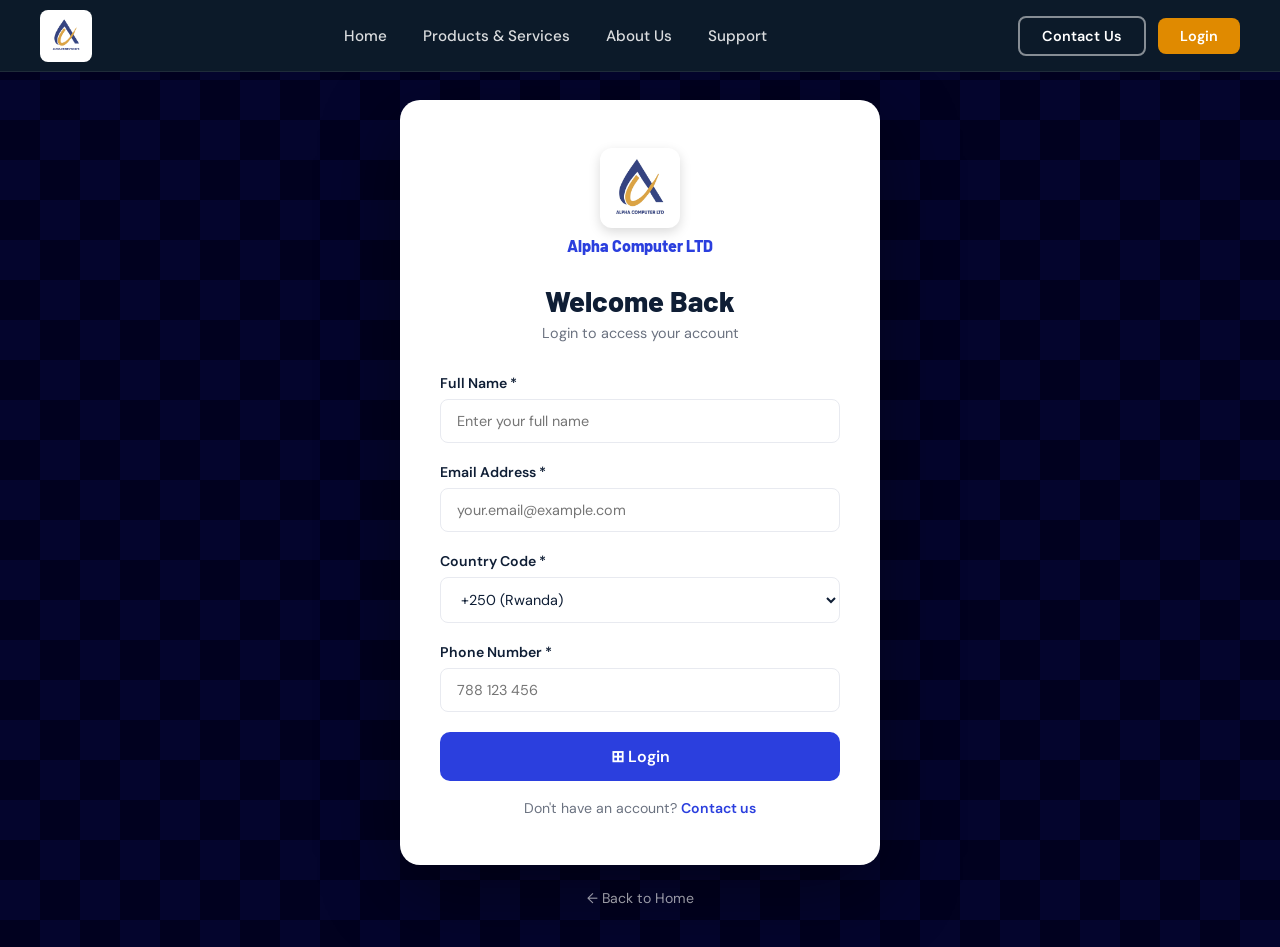
<file: login.html>
<!DOCTYPE html>
<html lang="en">
<head>
  <meta charset="UTF-8"/>
  <meta name="viewport" content="width=device-width, initial-scale=1.0"/>
  <title>Login - Alpha Computer LTD</title>
  <link rel="stylesheet" href="styles.css"/>
</head>
<body>

<div id="navbar-container"></div>

<div class="login-page">
  <div class="login-card animate-on-scroll">
    <div class="login-logo">
      <div style="display:flex;justify-content:center;margin-bottom:8px">
        <div style="width:80px;height:80px;background:white;border-radius:12px;display:flex;align-items:center;justify-content:center;overflow:hidden;padding:4px;box-shadow:0 4px 12px rgba(0,0,0,0.15)">
          <img src="logo2.jpg" style="width:100%;height:100%;object-fit:contain;" alt="Alpha Computer LTD Logo"/>
        </div>
      </div>
      <div class="login-logo-text">Alpha Computer LTD</div>
    </div>

    <h2>Welcome Back</h2>
    <p class="subtitle">Login to access your account</p>

    <div id="login-error" style="display:none;background:#fef2f2;border:1px solid #ef4444;color:#dc2626;padding:12px 16px;border-radius:8px;margin-bottom:16px;font-size:0.88rem">
      ⚠️ Please fill in all required fields.
    </div>

    <div class="form-group">
      <label>Full Name *</label>
      <input type="text" id="fullname" placeholder="Enter your full name"/>
    </div>
    <div class="form-group">
      <label>Email Address *</label>
      <input type="email" id="email" placeholder="your.email@example.com"/>
    </div>
    <div class="form-group">
      <label>Country Code *</label>
      <select id="country-code">
        <option value="+250">+250 (Rwanda)</option>
        <option value="+254">+254 (Kenya)</option>
        <option value="+255">+255 (Tanzania)</option>
        <option value="+256">+256 (Uganda)</option>
        <option value="+251">+251 (Ethiopia)</option>
        <option value="+243">+243 (DR Congo)</option>
        <option value="+1">+1 (USA/Canada)</option>
        <option value="+44">+44 (UK)</option>
      </select>
    </div>
    <div class="form-group">
      <label>Phone Number *</label>
      <input type="tel" id="phone" placeholder="788 123 456"/>
    </div>

    <button class="btn-login-full" onclick="doLogin()">⊞ Login</button>

    <p class="login-footer-text">
      Don't have an account? <a href="support.html">Contact us</a>
    </p>
  </div>

  <a href="index.html" class="back-home">← Back to Home</a>
</div>

<script src="shared.js"></script>
<script>
document.getElementById('navbar-container').innerHTML = getNavbar('');
initNavbarScroll(true);

// Style the navbar on login page
document.getElementById('navbar').classList.add('dark');

function doLogin() {
  const name = document.getElementById('fullname').value.trim();
  const email = document.getElementById('email').value.trim();
  const phone = document.getElementById('phone').value.trim();

  if (!name || !email || !phone) {
    document.getElementById('login-error').style.display = 'block';
    return;
  }

  document.getElementById('login-error').style.display = 'none';

  // Simulate login
  const btn = document.querySelector('.btn-login-full');
  btn.textContent = 'Logging in...';
  btn.disabled = true;

  setTimeout(() => {
    alert(`Welcome, ${name}! Login successful.`);
    window.location.href = 'index.html';
  }, 1200);
}

// Allow Enter key
document.addEventListener('keypress', (e) => {
  if (e.key === 'Enter') doLogin();
});
</script>
</body>
</html>
</file>
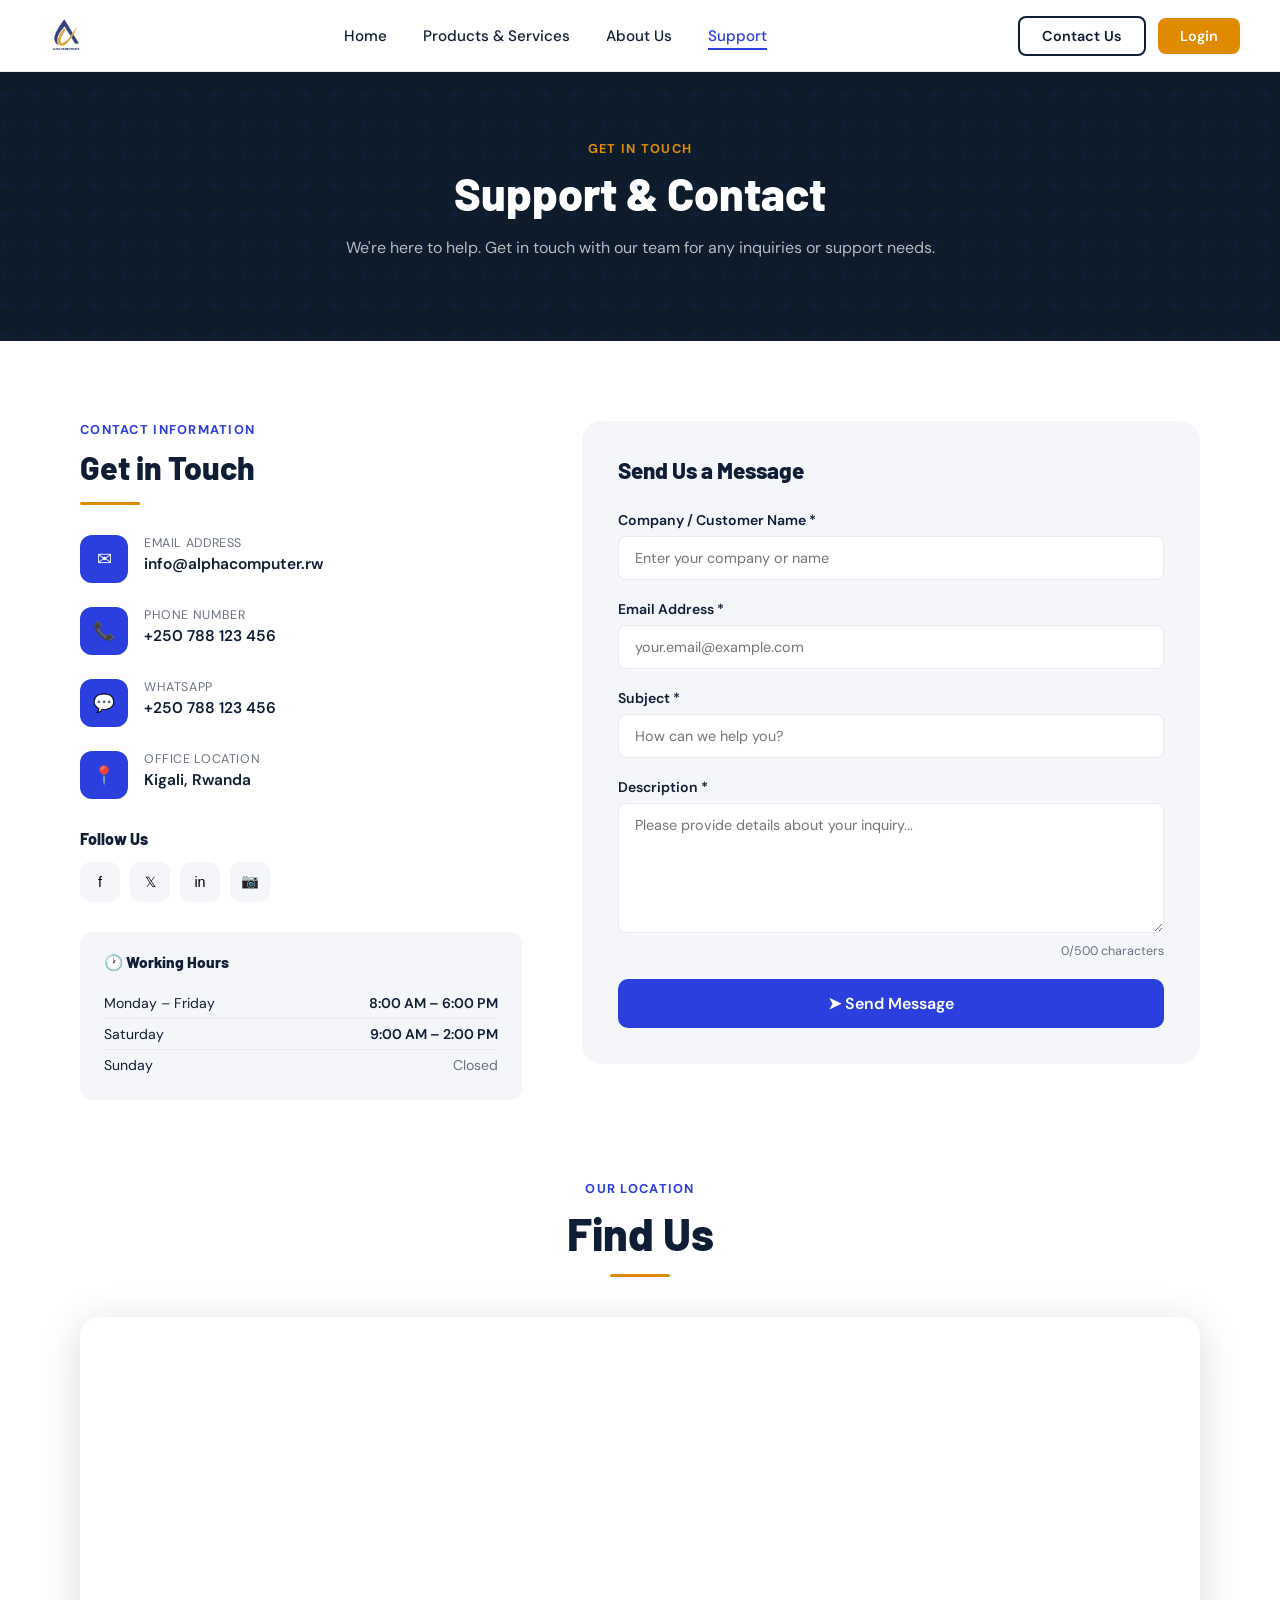
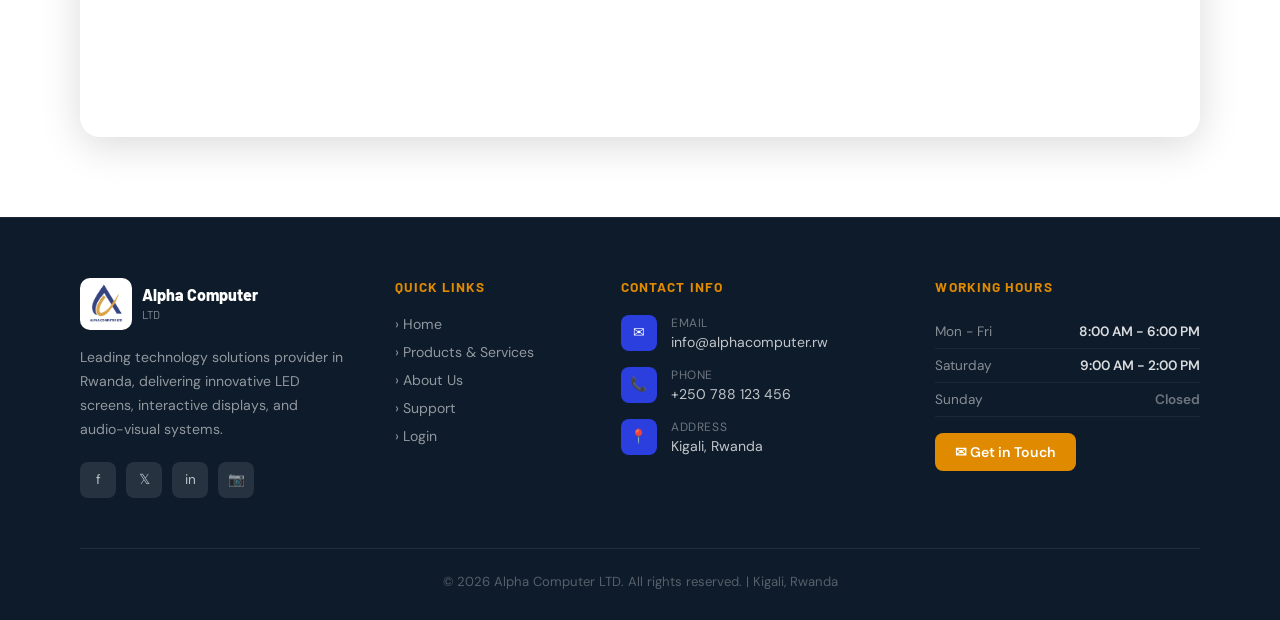
<file: support.html>
<!DOCTYPE html>
<html lang="en">
<head>
  <meta charset="UTF-8"/>
  <meta name="viewport" content="width=device-width, initial-scale=1.0"/>
  <title>Support & Contact - Alpha Computer LTD</title>
  <link rel="stylesheet" href="styles.css"/>
</head>
<body>

<div id="navbar-container"></div>
<div id="mobile-nav-container"></div>

<!-- PAGE HERO -->
<section class="page-hero">
  <div class="section-label orange">GET IN TOUCH</div>
  <h1 class="section-title">Support & Contact</h1>
  <p class="section-subtitle">We're here to help. Get in touch with our team for any inquiries or support needs.</p>
</section>

<!-- CONTACT SECTION -->
<section class="support-content">
  <div class="support-grid">
    <!-- LEFT: Contact Info -->
    <div class="contact-info-section">
      <div class="section-label">CONTACT INFORMATION</div>
      <h2 class="section-title" style="font-size:2rem">Get in Touch</h2>
      <div class="section-divider"></div>

      <div class="contact-item animate-on-scroll">
        <div class="contact-icon">✉</div>
        <div>
          <div class="label">Email Address</div>
          <div class="value">info@alphacomputer.rw</div>
        </div>
      </div>

      <div class="contact-item animate-on-scroll">
        <div class="contact-icon">📞</div>
        <div>
          <div class="label">Phone Number</div>
          <div class="value">+250 788 123 456</div>
        </div>
      </div>

      <div class="contact-item animate-on-scroll">
        <div class="contact-icon">💬</div>
        <div>
          <div class="label">WhatsApp</div>
          <div class="value">+250 788 123 456</div>
        </div>
      </div>

      <div class="contact-item animate-on-scroll">
        <div class="contact-icon">📍</div>
        <div>
          <div class="label">Office Location</div>
          <div class="value">Kigali, Rwanda</div>
        </div>
      </div>

      <div class="follow-us animate-on-scroll">
        <h4>Follow Us</h4>
        <div class="social-btns">
          <button class="social-btn">f</button>
          <button class="social-btn">𝕏</button>
          <button class="social-btn">in</button>
          <button class="social-btn">📷</button>
        </div>
      </div>

      <div class="working-hours-support animate-on-scroll">
        <h4>🕐 Working Hours</h4>
        <div class="wh-row">
          <span>Monday – Friday</span>
          <span class="time">8:00 AM – 6:00 PM</span>
        </div>
        <div class="wh-row">
          <span>Saturday</span>
          <span class="time">9:00 AM – 2:00 PM</span>
        </div>
        <div class="wh-row">
          <span>Sunday</span>
          <span class="closed">Closed</span>
        </div>
      </div>
    </div>

    <!-- RIGHT: Contact Form -->
    <div class="contact-form-card animate-on-scroll">
      <h3>Send Us a Message</h3>

      <div id="success-msg" style="display:none;background:#e8f5e9;border:1px solid #4caf50;color:#2e7d32;padding:14px 18px;border-radius:8px;margin-bottom:20px;font-weight:500">
        ✅ Your message has been sent! We'll get back to you shortly.
      </div>

      <div class="form-group">
        <label>Company / Customer Name *</label>
        <input type="text" id="name" placeholder="Enter your company or name"/>
      </div>
      <div class="form-group">
        <label>Email Address *</label>
        <input type="email" id="email" placeholder="your.email@example.com"/>
      </div>
      <div class="form-group">
        <label>Subject *</label>
        <input type="text" id="subject" placeholder="How can we help you?"/>
      </div>
      <div class="form-group">
        <label>Description *</label>
        <textarea id="description" placeholder="Please provide details about your inquiry..." maxlength="500" oninput="updateCharCount(this)"></textarea>
        <div class="char-count"><span id="char-count">0</span>/500 characters</div>
      </div>

      <button class="btn-send" onclick="sendMessage()">➤ Send Message</button>
    </div>
  </div>
</section>

<!-- MAP SECTION -->
<section class="map-section">
  <div class="section-label" style="text-align:center">OUR LOCATION</div>
  <h2 class="section-title" style="text-align:center">Find Us</h2>
  <div class="section-divider center"></div>
  <div class="map-container">
    <iframe
      src="https://www.google.com/maps/embed?pb=!1m18!1m12!1m3!1d127672.47939443773!2d30.01883!3d-1.94995!2m3!1f0!2f0!3f0!3m2!1i1024!2i768!4f13.1!3m3!1m2!1s0x19dca4258ed8e797%3A0xe4d5e0088bf8cdd2!2sKigali%2C%20Rwanda!5e0!3m2!1sen!2sus!4v1700000000000!5m2!1sen!2sus"
      allowfullscreen=""
      loading="lazy"
      referrerpolicy="no-referrer-when-downgrade">
    </iframe>
  </div>
</section>

<div id="footer-container"></div>

<script src="shared.js"></script>
<script>
document.getElementById('navbar-container').innerHTML = getNavbar('Support');
document.getElementById('footer-container').innerHTML = getFooter();
initNavbarScroll(false);
initScrollAnimations();

function updateCharCount(el) {
  document.getElementById('char-count').textContent = el.value.length;
}

function sendMessage() {
  const name = document.getElementById('name').value.trim();
  const email = document.getElementById('email').value.trim();
  const subject = document.getElementById('subject').value.trim();
  const desc = document.getElementById('description').value.trim();

  if (!name || !email || !subject || !desc) {
    alert('Please fill in all required fields.');
    return;
  }

  // Show success
  document.getElementById('success-msg').style.display = 'block';
  document.getElementById('name').value = '';
  document.getElementById('email').value = '';
  document.getElementById('subject').value = '';
  document.getElementById('description').value = '';
  document.getElementById('char-count').textContent = '0';

  setTimeout(() => {
    document.getElementById('success-msg').style.display = 'none';
  }, 5000);
}
</script>
</body>
</html>
</file>
<file: styles.css>
/* ===========================
   ALPHA COMPUTER LTD - STYLES
   =========================== */

@import url('https://fonts.googleapis.com/css2?family=Barlow:ital,wght@0,400;0,600;0,700;0,800;0,900;1,400&family=Barlow+Condensed:wght@700;800;900&family=DM+Sans:wght@300;400;500;600&display=swap');

:root {
  --blue-primary: #2B3FDE;
  --blue-dark: #0D1B2A;
  --blue-navy: #0f1e35;
  --blue-mid: #1a2f52;
  --orange: #E08A00;
  --orange-light: #F59E0B;
  --white: #ffffff;
  --gray-light: #F5F6FA;
  --gray-mid: #e8eaf0;
  --gray-text: #6b7280;
  --dark-text: #0f1e35;
  --radius: 12px;
  --radius-lg: 20px;
  --shadow: 0 4px 20px rgba(0,0,0,0.08);
  --shadow-lg: 0 8px 40px rgba(0,0,0,0.15);
  --transition: all 0.3s ease;
}

* { margin: 0; padding: 0; box-sizing: border-box; }

html { scroll-behavior: smooth; }

body {
  font-family: 'DM Sans', sans-serif;
  color: var(--dark-text);
  background: var(--white);
  overflow-x: hidden;
  padding-top: 0; /* navbar is fixed/overlay, no body offset needed */
}

h1, h2, h3, h4 {
  font-family: 'Barlow', sans-serif;
  font-weight: 800;
}

a { text-decoration: none; color: inherit; }

img { max-width: 100%; }

/* ===== NAVBAR ===== */
.navbar {
  position: fixed;
  top: 0; left: 0; right: 0;
  z-index: 1000;
  background: var(--white);
  border-bottom: 1px solid var(--gray-mid);
  padding: 0 40px;
  height: 72px;
  display: flex;
  align-items: center;
  justify-content: space-between;
  transition: var(--transition);
}

.navbar.dark {
  background: rgba(13, 27, 42, 0.97);
  border-bottom: 1px solid rgba(255,255,255,0.08);
}

.navbar.dark .nav-links a { color: rgba(255,255,255,0.85); }
.navbar.dark .nav-links a:hover,
.navbar.dark .nav-links a.active { color: var(--white); }
.navbar.dark .btn-contact {
  border-color: rgba(255,255,255,0.5);
  color: var(--white);
}
.navbar.dark .btn-contact:hover {
  background: rgba(255,255,255,0.1);
}

.nav-logo { display: flex; align-items: center; gap: 10px; }
.nav-logo img {
  height: 48px;
  width: 48px;
  object-fit: contain;
  border-radius: 8px;
  background: white;
  padding: 4px;
}
.nav-logo-text {
  font-family: 'Barlow', sans-serif;
  font-weight: 800;
  font-size: 1.1rem;
  color: var(--blue-primary);
  line-height: 1.1;
}
.nav-logo-text span { display: block; font-size: 0.65rem; color: var(--gray-text); font-weight: 400; }

.nav-links {
  display: flex;
  gap: 36px;
  list-style: none;
  align-items: center;
}

.nav-links a {
  font-size: 0.95rem;
  font-weight: 500;
  color: var(--dark-text);
  transition: var(--transition);
  position: relative;
}

.nav-links a::after {
  content: '';
  position: absolute;
  bottom: -4px; left: 0;
  width: 0; height: 2px;
  background: var(--blue-primary);
  transition: width 0.3s ease;
}

.nav-links a:hover::after,
.nav-links a.active::after { width: 100%; }

.nav-links a.active { color: var(--blue-primary); }

.nav-actions { display: flex; gap: 12px; align-items: center; }

.btn-contact {
  padding: 9px 22px;
  border: 2px solid var(--dark-text);
  border-radius: 8px;
  font-size: 0.9rem;
  font-weight: 600;
  cursor: pointer;
  transition: var(--transition);
  background: transparent;
  color: var(--dark-text);
  font-family: 'DM Sans', sans-serif;
}

.btn-contact:hover { background: var(--dark-text); color: white; }

.btn-login {
  padding: 9px 22px;
  background: var(--orange);
  color: white;
  border: none;
  border-radius: 8px;
  font-size: 0.9rem;
  font-weight: 600;
  cursor: pointer;
  transition: var(--transition);
  font-family: 'DM Sans', sans-serif;
}

.btn-login:hover { background: #c97a00; transform: translateY(-1px); }

.hamburger {
  display: none;
  flex-direction: column;
  gap: 5px;
  cursor: pointer;
  padding: 4px;
}

.hamburger span {
  display: block;
  width: 24px; height: 2px;
  background: var(--dark-text);
  transition: var(--transition);
}

.navbar.dark .hamburger span { background: white; }

/* ===== HERO SECTION ===== */
.hero {
  position: relative;
  height: 100vh;
  min-height: 600px;
  overflow: hidden;
  display: flex;
  align-items: center;
}

/* Hero content pushed down slightly so text clears the navbar */
.hero-content {
  position: relative;
  z-index: 2;
  padding: 72px 80px 0;
  max-width: 700px;
}

.hero-slides { position: absolute; inset: 0; }

.hero-slide {
  position: absolute;
  inset: 0;
  background-size: cover;
  background-position: center;
  opacity: 0;
  transition: opacity 1s ease;
}

.hero-slide.active { opacity: 1; }

.hero-slide::after {
  content: '';
  position: absolute;
  inset: 0;
  background: linear-gradient(135deg, rgba(13,27,42,0.85) 0%, rgba(13,27,42,0.5) 60%, transparent 100%);
}

.hero-badge {
  display: inline-flex;
  align-items: center;
  gap: 10px;
  background: var(--orange);
  color: white;
  padding: 8px 16px;
  border-radius: 8px;
  font-size: 0.8rem;
  font-weight: 700;
  letter-spacing: 0.05em;
  text-transform: uppercase;
  margin-bottom: 20px;
}

.hero-badge .badge-icon {
  width: 28px; height: 28px;
  background: rgba(255,255,255,0.2);
  border-radius: 6px;
  display: flex;
  align-items: center;
  justify-content: center;
  font-size: 1rem;
}

.hero h1 {
  font-family: 'Barlow Condensed', sans-serif;
  font-size: clamp(3.5rem, 7vw, 6rem);
  font-weight: 900;
  color: white;
  line-height: 0.95;
  margin-bottom: 20px;
  text-transform: uppercase;
}

.hero p {
  font-size: 1.1rem;
  color: rgba(255,255,255,0.85);
  margin-bottom: 36px;
  line-height: 1.6;
  max-width: 500px;
}

.hero-btns { display: flex; gap: 14px; flex-wrap: wrap; }

.btn-primary {
  padding: 14px 28px;
  background: var(--blue-primary);
  color: white;
  border: none;
  border-radius: 10px;
  font-size: 0.95rem;
  font-weight: 600;
  cursor: pointer;
  transition: var(--transition);
  display: inline-flex;
  align-items: center;
  gap: 8px;
  font-family: 'DM Sans', sans-serif;
}

.btn-primary:hover { background: #1f31c7; transform: translateY(-2px); box-shadow: 0 8px 24px rgba(43,63,222,0.4); }

.btn-secondary {
  padding: 14px 28px;
  background: var(--orange);
  color: white;
  border: none;
  border-radius: 10px;
  font-size: 0.95rem;
  font-weight: 600;
  cursor: pointer;
  transition: var(--transition);
  display: inline-flex;
  align-items: center;
  gap: 8px;
  font-family: 'DM Sans', sans-serif;
}

.btn-secondary:hover { background: #c97a00; transform: translateY(-2px); }

/* Slide indicators */
.hero-indicators {
  position: absolute;
  right: 40px;
  top: 50%;
  transform: translateY(-50%);
  z-index: 3;
  display: flex;
  flex-direction: column;
  gap: 12px;
  align-items: flex-end;
}

.hero-indicator {
  display: flex;
  align-items: center;
  gap: 10px;
  cursor: pointer;
  opacity: 0.5;
  transition: var(--transition);
}

.hero-indicator.active { opacity: 1; }

.hero-indicator span {
  font-size: 0.75rem;
  font-weight: 600;
  color: white;
  white-space: nowrap;
}

.hero-indicator-line {
  width: 30px; height: 2px;
  background: rgba(255,255,255,0.4);
  transition: var(--transition);
}

.hero-indicator.active .hero-indicator-line {
  background: var(--orange);
  width: 50px;
}

/* ===== SECTION COMMONS ===== */
.section { padding: 90px 80px; }

.section-label {
  font-size: 0.8rem;
  font-weight: 700;
  letter-spacing: 0.1em;
  text-transform: uppercase;
  color: var(--blue-primary);
  margin-bottom: 12px;
}

.section-label.orange { color: var(--orange); }

.section-title {
  font-size: clamp(2rem, 4vw, 2.8rem);
  font-weight: 800;
  color: var(--dark-text);
  margin-bottom: 16px;
  line-height: 1.1;
}

.section-title .accent { color: var(--blue-primary); }

.section-divider {
  width: 60px; height: 3px;
  background: var(--orange);
  margin-bottom: 30px;
  border-radius: 2px;
}

.section-divider.center { margin: 0 auto 30px; }

.section-subtitle {
  font-size: 1rem;
  color: var(--gray-text);
  max-width: 600px;
  line-height: 1.7;
}

/* ===== ABOUT SECTION ===== */
.about-section {
  padding: 90px 80px;
  background: white;
}

.about-grid {
  display: grid;
  grid-template-columns: 1fr 1fr;
  gap: 80px;
  align-items: center;
}

.about-image-wrap {
  position: relative;
}

.about-image-wrap img {
  width: 100%;
  border-radius: var(--radius-lg);
  object-fit: cover;
  height: 480px;
}

.about-image-wrap::before {
  content: '';
  position: absolute;
  bottom: -16px; right: -16px;
  width: 80%; height: 80%;
  background: var(--orange-light);
  border-radius: var(--radius-lg);
  z-index: -1;
  opacity: 0.15;
}

.about-text p {
  font-size: 1rem;
  color: #4b5563;
  line-height: 1.8;
  margin-bottom: 20px;
}

.about-link {
  display: inline-flex;
  align-items: center;
  gap: 8px;
  color: var(--blue-primary);
  font-weight: 700;
  font-size: 0.95rem;
  transition: var(--transition);
}

.about-link:hover { gap: 14px; }

/* ===== INDUSTRIES ===== */
.industries-section {
  padding: 60px 80px;
  background: var(--gray-light);
}

.industries-grid {
  display: grid;
  grid-template-columns: repeat(4, 1fr);
  gap: 16px;
}

.industry-card {
  background: white;
  border-radius: var(--radius);
  padding: 28px 20px;
  display: flex;
  flex-direction: column;
  align-items: center;
  gap: 14px;
  cursor: pointer;
  transition: var(--transition);
  border: 2px solid transparent;
  text-align: center;
}

.industry-card:hover {
  border-color: var(--blue-primary);
  transform: translateY(-4px);
  box-shadow: var(--shadow-lg);
}

.industry-icon {
  width: 52px; height: 52px;
  background: var(--blue-primary);
  border-radius: 12px;
  display: flex;
  align-items: center;
  justify-content: center;
  font-size: 1.4rem;
}

.industry-card span {
  font-size: 0.9rem;
  font-weight: 600;
  color: var(--dark-text);
}

/* ===== PRODUCTS DARK SECTION ===== */
.products-dark {
  background: var(--blue-dark);
  padding: 90px 80px;
}

.products-dark .section-label { color: var(--orange); }
.products-dark .section-title { color: white; }
.products-dark .section-divider { background: var(--blue-primary); }

.products-grid {
  display: grid;
  grid-template-columns: repeat(3, 1fr);
  gap: 20px;
  margin-top: 50px;
}

.product-card {
  position: relative;
  border-radius: var(--radius-lg);
  overflow: hidden;
  cursor: pointer;
  transition: var(--transition);
}

.product-card:hover { transform: translateY(-6px); box-shadow: 0 20px 50px rgba(0,0,0,0.4); }

.product-card-img {
  width: 100%;
  height: 220px;
  object-fit: cover;
  display: block;
}

.product-card-img-placeholder {
  width: 100%;
  height: 220px;
  background: linear-gradient(135deg, #1a2f52, #2B3FDE);
  display: flex;
  align-items: center;
  justify-content: center;
  font-size: 3rem;
}

.product-card-body {
  padding: 24px;
  background: rgba(255,255,255,0.05);
  backdrop-filter: blur(10px);
}

.product-card-icon {
  width: 44px; height: 44px;
  border-radius: 10px;
  display: flex;
  align-items: center;
  justify-content: center;
  font-size: 1.2rem;
  margin-bottom: 12px;
}

.product-card-body h3 {
  font-size: 1.2rem;
  color: white;
  margin-bottom: 8px;
}

.product-card-body p {
  font-size: 0.88rem;
  color: rgba(255,255,255,0.65);
  line-height: 1.6;
}

.products-cta {
  text-align: center;
  margin-top: 50px;
}

/* ===== MISSION VISION ===== */
.mvv-section { padding: 90px 80px; background: var(--gray-light); }

.mvv-cards {
  display: grid;
  grid-template-columns: 1fr 1fr;
  gap: 20px;
  margin-bottom: 50px;
}

.mvv-card {
  border-radius: var(--radius-lg);
  padding: 40px;
  position: relative;
  overflow: hidden;
}

.mvv-card.mission { background: var(--blue-primary); }
.mvv-card.vision { background: var(--blue-dark); }

.mvv-icon {
  width: 52px; height: 52px;
  background: var(--orange);
  border-radius: 12px;
  display: flex;
  align-items: center;
  justify-content: center;
  font-size: 1.4rem;
  margin-bottom: 20px;
}

.mvv-card h3 { color: white; font-size: 1.3rem; margin-bottom: 14px; }
.mvv-card p { color: rgba(255,255,255,0.8); line-height: 1.7; font-size: 0.97rem; }

.values-grid {
  display: grid;
  grid-template-columns: repeat(5, 1fr);
  gap: 16px;
}

.value-card {
  background: white;
  border-radius: var(--radius);
  padding: 28px 16px;
  text-align: center;
  box-shadow: var(--shadow);
  transition: var(--transition);
}

.value-card:hover { transform: translateY(-4px); box-shadow: var(--shadow-lg); }

.value-icon {
  width: 52px; height: 52px;
  background: var(--blue-primary);
  border-radius: 12px;
  display: flex;
  align-items: center;
  justify-content: center;
  font-size: 1.3rem;
  margin: 0 auto 14px;
}

.value-card h4 { font-size: 0.95rem; margin-bottom: 8px; }
.value-card p { font-size: 0.82rem; color: var(--gray-text); line-height: 1.6; }

/* ===== STATS ===== */
.stats-section {
  background: var(--blue-primary);
  padding: 80px;
  text-align: center;
}

.stats-section .section-label { color: var(--orange); }
.stats-section .section-title { color: white; }
.stats-section .section-divider { background: rgba(255,255,255,0.5); margin: 0 auto 50px; }

.stats-grid {
  display: grid;
  grid-template-columns: repeat(4, 1fr);
  gap: 40px;
}

.stat-item {}

.stat-number {
  font-family: 'Barlow Condensed', sans-serif;
  font-size: 4rem;
  font-weight: 900;
  color: white;
  line-height: 1;
  margin-bottom: 10px;
}

.stat-label { font-size: 0.9rem; color: rgba(255,255,255,0.7); }

/* ===== PARTNERS ===== */
.partners-section { padding: 80px; background: var(--gray-light); text-align: center; }

.partners-track-wrap {
  overflow: hidden;
  margin-top: 50px;
  position: relative;
}

.partners-track-wrap::before,
.partners-track-wrap::after {
  content: '';
  position: absolute;
  top: 0; bottom: 0;
  width: 80px;
  z-index: 2;
}

.partners-track-wrap::before { left: 0; background: linear-gradient(to right, var(--gray-light), transparent); }
.partners-track-wrap::after { right: 0; background: linear-gradient(to left, var(--gray-light), transparent); }

.partners-track {
  display: flex;
  gap: 20px;
  animation: scroll-partners 20s linear infinite;
  width: max-content;
}

.partners-track:hover { animation-play-state: paused; }

@keyframes scroll-partners {
  from { transform: translateX(0); }
  to { transform: translateX(-50%); }
}

.partner-logo-card {
  background: white;
  border-radius: 14px;
  padding: 18px 28px;
  min-width: 150px;
  height: 90px;
  display: flex;
  align-items: center;
  justify-content: center;
  box-shadow: 0 2px 12px rgba(0,0,0,0.07);
  flex-shrink: 0;
  transition: box-shadow 0.3s ease, transform 0.3s ease;
  border: 1px solid rgba(0,0,0,0.04);
}

.partner-logo-card:hover {
  box-shadow: 0 6px 24px rgba(0,0,0,0.12);
  transform: translateY(-2px);
}

.partner-logo-card img {
  max-width: 110px;
  max-height: 50px;
  object-fit: contain;
  filter: grayscale(20%);
  transition: filter 0.3s ease;
}

.partner-logo-card:hover img { filter: grayscale(0%); }

.partner-fallback {
  font-weight: 700;
  font-size: 0.95rem;
  color: var(--dark-text);
  white-space: nowrap;
}

/* Keep old .partner-logo for fallback */
.partner-logo {
  background: white;
  border-radius: 12px;
  padding: 20px 32px;
  min-width: 160px;
  height: 80px;
  display: flex;
  align-items: center;
  justify-content: center;
  box-shadow: var(--shadow);
  font-weight: 800;
  font-size: 1.1rem;
  color: var(--dark-text);
  white-space: nowrap;
  flex-shrink: 0;
}

/* ===== CTA BANNER ===== */
.cta-banner {
  background: var(--blue-dark);
  padding: 80px;
  text-align: center;
}

.cta-banner h2 {
  font-size: clamp(2rem, 4vw, 3rem);
  color: white;
  margin-bottom: 16px;
}

.cta-banner h2 span { color: var(--orange); }

.cta-banner p { color: rgba(255,255,255,0.7); margin-bottom: 36px; font-size: 1.05rem; }

.cta-btns { display: flex; gap: 14px; justify-content: center; flex-wrap: wrap; }

/* ===== FOOTER ===== */
.footer {
  background: var(--blue-dark);
  border-top: 1px solid rgba(255,255,255,0.06);
  padding: 60px 80px 30px;
}

.footer-grid {
  display: grid;
  grid-template-columns: 1.5fr 1fr 1.5fr 1.5fr;
  gap: 50px;
  margin-bottom: 50px;
}

.footer-brand p {
  color: rgba(255,255,255,0.55);
  font-size: 0.88rem;
  line-height: 1.7;
  margin: 16px 0 20px;
}

.footer-logo {
  width: 56px; height: 56px;
  background: white;
  border-radius: 10px;
  display: flex;
  align-items: center;
  justify-content: center;
  font-size: 1.5rem;
  font-weight: 900;
  color: var(--blue-primary);
}

.social-links { display: flex; gap: 10px; }

.social-link {
  width: 36px; height: 36px;
  background: rgba(255,255,255,0.1);
  border-radius: 8px;
  display: flex;
  align-items: center;
  justify-content: center;
  color: rgba(255,255,255,0.7);
  font-size: 0.85rem;
  transition: var(--transition);
  cursor: pointer;
}

.social-link:hover { background: var(--blue-primary); color: white; }

.footer-col h4 {
  color: var(--orange);
  font-size: 0.85rem;
  font-weight: 700;
  text-transform: uppercase;
  letter-spacing: 0.08em;
  margin-bottom: 20px;
}

.footer-links { list-style: none; display: flex; flex-direction: column; gap: 10px; }

.footer-links a {
  color: rgba(255,255,255,0.55);
  font-size: 0.88rem;
  transition: var(--transition);
  display: flex;
  align-items: center;
  gap: 6px;
}

.footer-links a:hover { color: white; padding-left: 4px; }

.footer-contact-item {
  display: flex;
  align-items: flex-start;
  gap: 14px;
  margin-bottom: 16px;
}

.footer-contact-icon {
  width: 36px; height: 36px;
  background: var(--blue-primary);
  border-radius: 8px;
  display: flex;
  align-items: center;
  justify-content: center;
  font-size: 0.85rem;
  color: white;
  flex-shrink: 0;
}

.footer-contact-item .label {
  font-size: 0.75rem;
  color: rgba(255,255,255,0.4);
  text-transform: uppercase;
  letter-spacing: 0.05em;
}

.footer-contact-item .value {
  font-size: 0.88rem;
  color: rgba(255,255,255,0.75);
  margin-top: 2px;
}

.footer-hours-row {
  display: flex;
  justify-content: space-between;
  padding: 8px 0;
  border-bottom: 1px solid rgba(255,255,255,0.06);
  font-size: 0.85rem;
}

.footer-hours-row .day { color: rgba(255,255,255,0.5); }
.footer-hours-row .time { color: rgba(255,255,255,0.85); font-weight: 600; }

.footer-get-touch {
  display: inline-flex;
  align-items: center;
  gap: 8px;
  background: var(--orange);
  color: white;
  padding: 10px 20px;
  border-radius: 8px;
  font-size: 0.88rem;
  font-weight: 600;
  margin-top: 16px;
  cursor: pointer;
  transition: var(--transition);
}

.footer-get-touch:hover { background: #c97a00; }

.footer-bottom {
  border-top: 1px solid rgba(255,255,255,0.08);
  padding-top: 24px;
  text-align: center;
  color: rgba(255,255,255,0.3);
  font-size: 0.82rem;
}

/* ===== PAGE HERO (inner pages) ===== */
.page-hero {
  background: var(--blue-dark);
  padding: 140px 80px 80px; /* 140px top = 72px navbar + 68px breathing room */
  text-align: center;
  position: relative;
  overflow: hidden;
}

.page-hero::before {
  content: '';
  position: absolute;
  inset: 0;
  background: url("data:image/svg+xml,%3Csvg width='60' height='60' viewBox='0 0 60 60' xmlns='http://www.w3.org/2000/svg'%3E%3Cg fill='none' fill-rule='evenodd'%3E%3Cg fill='%232B3FDE' fill-opacity='0.08'%3E%3Cpath d='M36 34v-4h-2v4h-4v2h4v4h2v-4h4v-2h-4zm0-30V0h-2v4h-4v2h4v4h2V6h4V4h-4zM6 34v-4H4v4H0v2h4v4h2v-4h4v-2H6zM6 4V0H4v4H0v2h4v4h2V6h4V4H6z'/%3E%3C/g%3E%3C/g%3E%3C/svg%3E");
}

.page-hero .section-label { color: var(--orange); }
.page-hero .section-title { color: white; max-width: 700px; margin: 0 auto 16px; }
.page-hero .section-subtitle { color: rgba(255,255,255,0.7); margin: 0 auto; text-align: center; }

/* ===== PRODUCTS PAGE ===== */
.filter-bar {
  position: sticky;
  top: 72px;
  z-index: 100;
  background: white;
  border-bottom: 1px solid var(--gray-mid);
  padding: 16px 80px;
  display: flex;
  gap: 12px;
  flex-wrap: wrap;
}

.filter-btn {
  display: inline-flex;
  align-items: center;
  gap: 8px;
  padding: 9px 18px;
  border-radius: 50px;
  border: 1.5px solid var(--gray-mid);
  background: white;
  font-size: 0.88rem;
  font-weight: 500;
  cursor: pointer;
  transition: var(--transition);
  font-family: 'DM Sans', sans-serif;
  color: var(--dark-text);
}

.filter-btn:hover { border-color: var(--blue-primary); color: var(--blue-primary); }

.filter-btn.active {
  background: var(--blue-primary);
  color: white;
  border-color: var(--blue-primary);
}

.all-solutions { padding: 60px 80px; background: var(--gray-light); }

.solutions-grid {
  display: grid;
  grid-template-columns: repeat(3, 1fr);
  gap: 24px;
  margin-top: 40px;
}

.solution-card {
  background: white;
  border-radius: var(--radius-lg);
  overflow: hidden;
  box-shadow: var(--shadow);
  transition: var(--transition);
  cursor: pointer;
}

.solution-card:hover { transform: translateY(-6px); box-shadow: var(--shadow-lg); }

.solution-card-img {
  width: 100%;
  height: 200px;
  object-fit: cover;
  background: linear-gradient(135deg, #1a2f52, #2B3FDE);
  display: flex;
  align-items: center;
  justify-content: center;
  font-size: 3rem;
}

.solution-card-body { padding: 24px; }

.solution-card-icon {
  width: 40px; height: 40px;
  background: var(--blue-primary);
  border-radius: 10px;
  display: flex;
  align-items: center;
  justify-content: center;
  font-size: 1.1rem;
  margin-bottom: 12px;
}

.solution-card-body h3 { font-size: 1.1rem; margin-bottom: 8px; }
.solution-card-body p { font-size: 0.88rem; color: var(--gray-text); line-height: 1.6; margin-bottom: 14px; }

.solution-link {
  color: var(--blue-primary);
  font-weight: 700;
  font-size: 0.88rem;
  display: inline-flex;
  align-items: center;
  gap: 6px;
  transition: var(--transition);
}

.solution-link:hover { gap: 10px; }

/* Product detail cards */
.product-detail-section { padding: 60px 80px; background: var(--gray-light); }

.product-detail-grid {
  display: grid;
  grid-template-columns: repeat(3, 1fr);
  gap: 24px;
  margin-top: 40px;
}

.product-detail-card {
  background: white;
  border-radius: var(--radius-lg);
  overflow: hidden;
  box-shadow: var(--shadow);
}

.product-detail-card img {
  width: 100%;
  height: 200px;
  object-fit: cover;
}

.product-detail-card-body { padding: 24px; }

.product-category {
  font-size: 0.75rem;
  font-weight: 700;
  letter-spacing: 0.08em;
  text-transform: uppercase;
  color: var(--blue-primary);
  margin-bottom: 8px;
}

.product-detail-card h3 { font-size: 1.2rem; margin-bottom: 10px; }
.product-detail-card p { font-size: 0.88rem; color: var(--gray-text); line-height: 1.6; margin-bottom: 16px; }

.specs-title { font-weight: 700; font-size: 0.88rem; margin-bottom: 10px; }

.specs-list { list-style: none; margin-bottom: 16px; }

.specs-list li {
  display: flex;
  align-items: center;
  gap: 8px;
  font-size: 0.85rem;
  color: #4b5563;
  margin-bottom: 6px;
}

.specs-list li::before {
  content: '✓';
  color: var(--blue-primary);
  font-weight: 700;
}

.use-tags { display: flex; gap: 8px; flex-wrap: wrap; margin-bottom: 16px; }

.use-tag {
  padding: 4px 12px;
  background: var(--gray-light);
  border-radius: 50px;
  font-size: 0.78rem;
  color: var(--dark-text);
}

.btn-quote {
  width: 100%;
  padding: 12px;
  background: var(--blue-primary);
  color: white;
  border: none;
  border-radius: 8px;
  font-size: 0.9rem;
  font-weight: 600;
  cursor: pointer;
  transition: var(--transition);
  font-family: 'DM Sans', sans-serif;
}

.btn-quote:hover { background: #1f31c7; }

/* Custom solution banner */
.custom-solution {
  background: linear-gradient(135deg, var(--blue-primary), #1a2f8a);
  padding: 70px 80px;
  text-align: center;
}

.custom-solution h2 { color: white; margin-bottom: 14px; font-size: 2.2rem; }
.custom-solution p { color: rgba(255,255,255,0.8); margin-bottom: 30px; }

.btn-yellow {
  display: inline-flex;
  align-items: center;
  gap: 8px;
  background: var(--orange);
  color: white;
  padding: 14px 28px;
  border-radius: 10px;
  font-weight: 600;
  font-size: 0.95rem;
  cursor: pointer;
  transition: var(--transition);
  border: none;
  font-family: 'DM Sans', sans-serif;
}

.btn-yellow:hover { background: #c97a00; transform: translateY(-2px); }

/* ===== ABOUT PAGE ===== */
.story-section { padding: 90px 80px; background: white; }

.story-grid {
  display: grid;
  grid-template-columns: 1fr 1fr;
  gap: 80px;
  align-items: center;
}

.story-img-wrap {
  position: relative;
}

.story-img-wrap img {
  width: 100%;
  height: 460px;
  object-fit: cover;
  border-radius: var(--radius-lg);
}

.story-img-wrap::after {
  content: '';
  position: absolute;
  bottom: -14px; right: -14px;
  width: 70%; height: 60%;
  border-radius: var(--radius-lg);
  background: rgba(230, 155, 0, 0.12);
  z-index: -1;
}

.what-we-do { padding: 90px 80px; background: var(--gray-light); }

.expertise-grid {
  display: grid;
  grid-template-columns: repeat(3, 1fr);
  gap: 20px;
  margin-top: 50px;
}

.expertise-card {
  background: white;
  border-radius: var(--radius-lg);
  padding: 32px;
  box-shadow: var(--shadow);
  transition: var(--transition);
  border: 2px solid transparent;
}

.expertise-card:hover,
.expertise-card.featured {
  border-color: var(--blue-primary);
  transform: translateY(-4px);
  box-shadow: var(--shadow-lg);
}

.expertise-card.featured .expertise-icon { background: var(--orange); }

.expertise-icon {
  width: 52px; height: 52px;
  background: var(--blue-primary);
  border-radius: 12px;
  display: flex;
  align-items: center;
  justify-content: center;
  font-size: 1.4rem;
  margin-bottom: 18px;
}

.expertise-card h3 { font-size: 1.1rem; margin-bottom: 12px; }
.expertise-card p { font-size: 0.88rem; color: var(--gray-text); line-height: 1.7; }

/* Working hours about page */
.working-hours-section { padding: 80px; background: white; text-align: center; }

.hours-card {
  max-width: 600px;
  margin: 40px auto 0;
  background: var(--gray-light);
  border-radius: var(--radius-lg);
  overflow: hidden;
}

.hours-row {
  display: flex;
  align-items: center;
  justify-content: space-between;
  padding: 18px 28px;
  border-bottom: 1px solid var(--gray-mid);
}

.hours-row:last-child { border-bottom: none; }

.hours-row .day-wrap {
  display: flex;
  align-items: center;
  gap: 14px;
}

.hours-icon {
  width: 36px; height: 36px;
  border-radius: 8px;
  display: flex;
  align-items: center;
  justify-content: center;
  font-size: 0.9rem;
}

.hours-icon.active { background: var(--blue-primary); color: white; }
.hours-icon.closed { background: var(--gray-mid); color: var(--gray-text); }

.hours-row .day { font-weight: 500; font-size: 0.95rem; }
.hours-row .time { font-weight: 700; font-size: 0.95rem; }
.hours-row .time.closed-text { color: var(--gray-text); font-weight: 400; }

/* ===== SUPPORT PAGE ===== */
.support-content { padding: 80px; background: white; }

.support-grid {
  display: grid;
  grid-template-columns: 1fr 1.4fr;
  gap: 60px;
  align-items: start;
}

.contact-info-section {}

.contact-item {
  display: flex;
  align-items: flex-start;
  gap: 16px;
  margin-bottom: 24px;
}

.contact-icon {
  width: 48px; height: 48px;
  background: var(--blue-primary);
  border-radius: 12px;
  display: flex;
  align-items: center;
  justify-content: center;
  font-size: 1.1rem;
  color: white;
  flex-shrink: 0;
}

.contact-item .label { font-size: 0.78rem; color: var(--gray-text); text-transform: uppercase; letter-spacing: 0.05em; }
.contact-item .value { font-weight: 600; font-size: 0.97rem; margin-top: 3px; }

.follow-us { margin: 30px 0; }
.follow-us h4 { font-size: 1rem; margin-bottom: 14px; }

.social-btns { display: flex; gap: 10px; }

.social-btn {
  width: 40px; height: 40px;
  background: var(--gray-light);
  border-radius: 10px;
  display: flex;
  align-items: center;
  justify-content: center;
  font-size: 0.9rem;
  cursor: pointer;
  transition: var(--transition);
  border: none;
}

.social-btn:hover { background: var(--blue-primary); color: white; }

.working-hours-support {
  background: var(--gray-light);
  border-radius: var(--radius);
  padding: 20px 24px;
}

.working-hours-support h4 {
  display: flex;
  align-items: center;
  gap: 10px;
  margin-bottom: 16px;
  font-size: 0.97rem;
}

.wh-row {
  display: flex;
  justify-content: space-between;
  font-size: 0.88rem;
  padding: 6px 0;
  border-bottom: 1px solid var(--gray-mid);
}

.wh-row:last-child { border-bottom: none; }
.wh-row .time { font-weight: 600; }
.wh-row .closed { color: var(--gray-text); }

/* Contact Form */
.contact-form-card {
  background: var(--gray-light);
  border-radius: var(--radius-lg);
  padding: 36px;
}

.contact-form-card h3 { font-size: 1.4rem; margin-bottom: 28px; }

.form-group { margin-bottom: 20px; }

.form-group label {
  display: block;
  font-size: 0.88rem;
  font-weight: 600;
  margin-bottom: 7px;
  color: var(--dark-text);
}

.form-group input,
.form-group textarea,
.form-group select {
  width: 100%;
  padding: 12px 16px;
  border: 1.5px solid var(--gray-mid);
  border-radius: 8px;
  font-size: 0.9rem;
  font-family: 'DM Sans', sans-serif;
  background: white;
  transition: var(--transition);
  color: var(--dark-text);
}

.form-group input:focus,
.form-group textarea:focus,
.form-group select:focus {
  outline: none;
  border-color: var(--blue-primary);
  box-shadow: 0 0 0 3px rgba(43,63,222,0.1);
}

.form-group textarea { resize: vertical; min-height: 130px; }

.char-count {
  font-size: 0.78rem;
  color: var(--gray-text);
  text-align: right;
  margin-top: 5px;
}

.btn-send {
  width: 100%;
  padding: 14px;
  background: var(--blue-primary);
  color: white;
  border: none;
  border-radius: 10px;
  font-size: 1rem;
  font-weight: 600;
  cursor: pointer;
  transition: var(--transition);
  display: flex;
  align-items: center;
  justify-content: center;
  gap: 8px;
  font-family: 'DM Sans', sans-serif;
}

.btn-send:hover { background: #1f31c7; transform: translateY(-2px); }

/* Map section */
.map-section { padding: 0 80px 80px; background: white; }

.map-section .section-title { text-align: center; }
.map-section .section-label { text-align: center; }
.map-section .section-divider { margin: 0 auto 40px; }

.map-container {
  border-radius: var(--radius-lg);
  overflow: hidden;
  box-shadow: var(--shadow-lg);
  height: 420px;
}

.map-container iframe { width: 100%; height: 100%; border: none; display: block; }

/* ===== LOGIN PAGE ===== */
.login-page {
  min-height: 100vh;
  background: rgb(1, 1, 31);
  display: flex;
  flex-direction: column;
  align-items: center;
  justify-content: center;
  padding: 100px 20px 40px;
  position: relative;
  overflow: hidden;
}

.login-page::before {
  content: '';
  position: absolute;
  inset: 0;
  background: url("data:image/svg+xml,%3Csvg width='80' height='80' viewBox='0 0 80 80' xmlns='http://www.w3.org/2000/svg'%3E%3Cg fill='%232B3FDE' fill-opacity='0.07'%3E%3Cpath d='M0 0h40v40H0zm40 40h40v40H40z'/%3E%3C/g%3E%3C/svg%3E");
}

.login-card {
  background: white;
  border-radius: var(--radius-lg);
  padding: 48px 40px;
  width: 100%;
  max-width: 480px;
  position: relative;
  z-index: 1;
  box-shadow: 0 24px 80px rgba(0,0,0,0.4);
}

.login-logo {
  text-align: center;
  margin-bottom: 28px;
}

.login-logo img {
  height: 64px;
  object-fit: contain;
}

.login-logo-text {
  margin-top: 8px;
  font-family: 'Barlow', sans-serif;
  font-weight: 800;
  font-size: 1rem;
  color: var(--blue-primary);
}

.login-card h2 {
  text-align: center;
  font-size: 1.8rem;
  margin-bottom: 6px;
}

.login-card .subtitle {
  text-align: center;
  color: var(--gray-text);
  font-size: 0.9rem;
  margin-bottom: 32px;
}

.btn-login-full {
  width: 100%;
  padding: 14px;
  background: var(--blue-primary);
  color: white;
  border: none;
  border-radius: 10px;
  font-size: 1rem;
  font-weight: 600;
  cursor: pointer;
  transition: var(--transition);
  display: flex;
  align-items: center;
  justify-content: center;
  gap: 8px;
  font-family: 'DM Sans', sans-serif;
  margin-top: 8px;
}

.btn-login-full:hover { background: #1f31c7; }

.login-footer-text {
  text-align: center;
  margin-top: 18px;
  font-size: 0.88rem;
  color: var(--gray-text);
}

.login-footer-text a { color: var(--blue-primary); font-weight: 600; }

.back-home {
  margin-top: 24px;
  color: rgba(255,255,255,0.6);
  font-size: 0.88rem;
  display: flex;
  align-items: center;
  gap: 6px;
  position: relative;
  z-index: 1;
  cursor: pointer;
  transition: var(--transition);
}

.back-home:hover { color: white; }

/* ===== RESPONSIVE ===== */
@media (max-width: 1100px) {
  .section, .about-section, .products-dark, .mvv-section,
  .stats-section, .partners-section, .cta-banner, .footer,
  .page-hero, .filter-bar, .all-solutions, .support-content,
  .map-section, .story-section, .what-we-do, .working-hours-section,
  .product-detail-section, .custom-solution {
    padding-left: 40px;
    padding-right: 40px;
  }
  .hero-content { padding: 0 40px; }
  .industries-grid { grid-template-columns: repeat(2, 1fr); }
  .values-grid { grid-template-columns: repeat(3, 1fr); }
  .footer-grid { grid-template-columns: 1fr 1fr; gap: 36px; }
}

@media (max-width: 900px) {
  .about-grid, .story-grid, .mvv-cards, .support-grid { grid-template-columns: 1fr; }
  .products-grid, .solutions-grid, .product-detail-grid,
  .expertise-grid { grid-template-columns: repeat(2, 1fr); }
  .stats-grid { grid-template-columns: repeat(2, 1fr); gap: 30px; }
  .values-grid { grid-template-columns: repeat(2, 1fr); }
  .navbar { padding: 0 20px; }
  .nav-links { display: none; }
  .hamburger { display: flex; }
}

@media (max-width: 600px) {
  .products-grid, .solutions-grid, .product-detail-grid,
  .expertise-grid, .industries-grid { grid-template-columns: 1fr; }
  .stats-grid { grid-template-columns: repeat(2, 1fr); }
  .values-grid { grid-template-columns: 1fr; }
  .footer-grid { grid-template-columns: 1fr; }
  .hero-indicators { display: none; }
  .section, .about-section, .products-dark, .mvv-section,
  .stats-section, .partners-section, .cta-banner, .footer,
  .page-hero, .all-solutions, .support-content, .map-section,
  .story-section, .what-we-do, .working-hours-section,
  .product-detail-section, .custom-solution {
    padding-left: 20px;
    padding-right: 20px;
  }
  .filter-bar { padding: 12px 20px; }
  .hero-content { padding: 0 20px; }
}

/* ===== MOBILE NAV ===== */
.mobile-nav {
  display: none;
  position: fixed;
  top: 72px; left: 0; right: 0;
  background: white;
  border-bottom: 1px solid var(--gray-mid);
  padding: 20px;
  flex-direction: column;
  gap: 16px;
  z-index: 999;
  box-shadow: 0 10px 30px rgba(0,0,0,0.1);
}

.mobile-nav.open { display: flex; }

.mobile-nav a {
  font-size: 1rem;
  font-weight: 600;
  padding: 8px 0;
  border-bottom: 1px solid var(--gray-mid);
  color: var(--dark-text);
}

.mobile-nav a.active { color: var(--blue-primary); }

/* Animations */
@keyframes fadeInUp {
  from { opacity: 0; transform: translateY(30px); }
  to { opacity: 1; transform: translateY(0); }
}

.fade-in-up {
  animation: fadeInUp 0.6s ease forwards;
}

.fade-in-up:nth-child(2) { animation-delay: 0.1s; }
.fade-in-up:nth-child(3) { animation-delay: 0.2s; }
.fade-in-up:nth-child(4) { animation-delay: 0.3s; }

/* hidden filter section */
.filter-section { display: none; }
.filter-section.active { display: block; }
</file>
